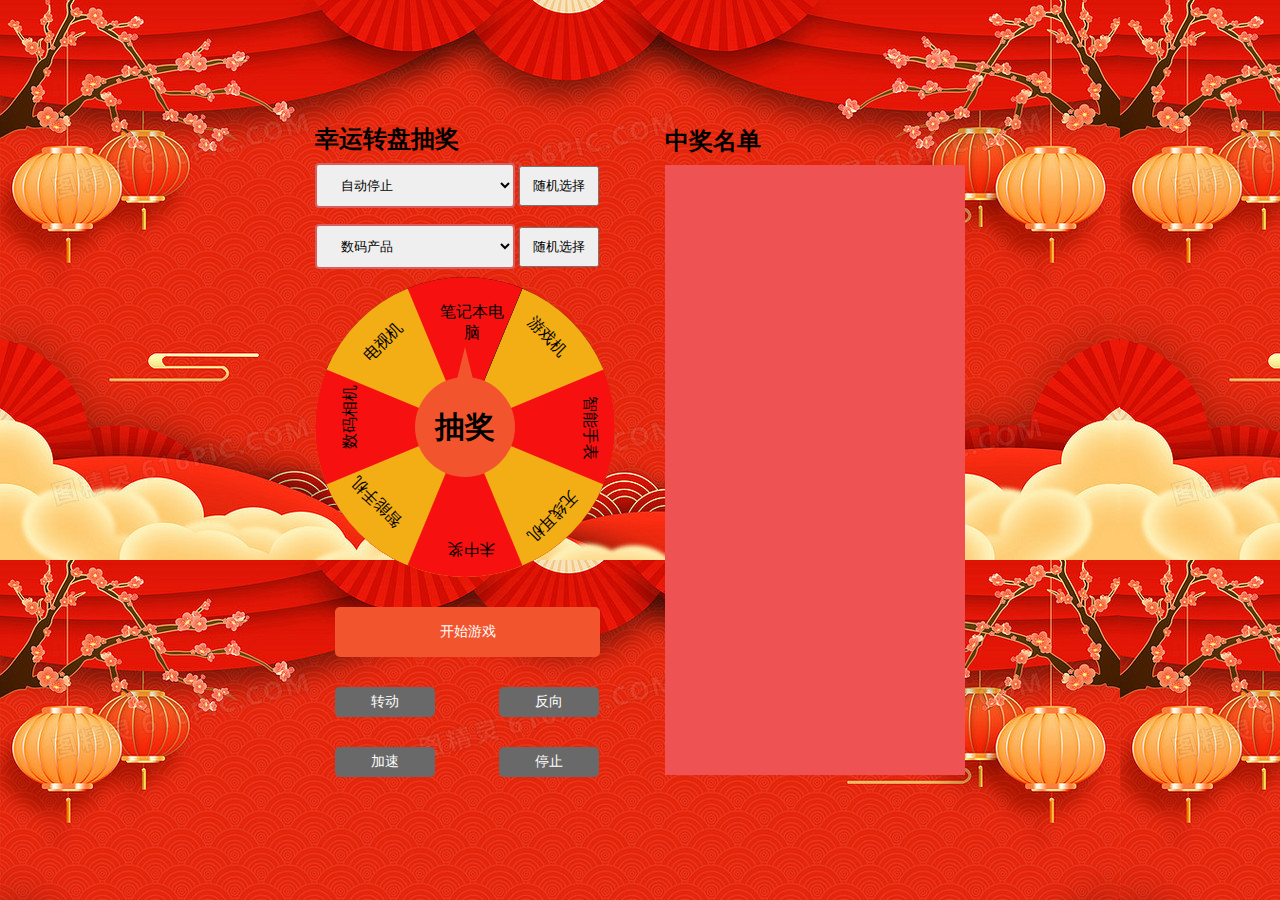
<file: index.html>
<!DOCTYPE html>
<html lang="en">
<head>
    <meta charset="UTF-8">
    <!-- 规定浏览器的行为和渲染 -->
    <meta http-equiv="X-UA-Compatible" content="IE=edge">
    <!-- 使得网页在移动设备上正确的缩放 -->
    <meta name="viewport" content="width=device-width, initial-scale=1.0">
    <title>转盘游戏</title>
    <link href="./style.css" type="text/css" rel="stylesheet">
</head>
<style>

</style>
<body>


<div id="congratulationsPopup">
    <h1>Congratulations!</h1>
    <p id="conWords"></p>
    <button id="closeBtn">Close</button>
</div>


<!-- 首先通过分析观察可以知道这是一个双层次结构，
所以需要的是div嵌套结构 -->
<div>
    <label > <h2>幸运转盘抽奖</h2></label><br>
    <select name="select_model" id="stop-model">
        <option value="option1">自动停止</option>
        <option value="option2">点击停止</option>
    </select>
    <button class="random-model" id="stop-model-btn">随机选择</button><br>

    <select name="select_model" id="select_model">
        <option value="option1">数码产品</option>
        <option value="option2">家用电器</option>
        <option value="option3">运动用品</option>
    </select>
    <button class="random-model" id="random-model">随机选择</button>
    <div class="outher">
        <div class="center-double">
            <div class="wapper" id="wapper">
                <div class="left">
                    <!-- 一边4个选项 -->
                    <div class="one"> <span class="text"></span></div>
                    <div class="two"> <span class="text"></span></div>
                    <div class="three"> <span class="text"></span></div>
                    <div class="four"> <span class="text"></span></div>
                </div>
                <div class="right">
                    <div class="one"> <span class="text"></span></div>
                    <div class="two"> <span class="text"></span></div>
                    <div class="three"> <span class="text"></span></div>
                    <div class="four"> <span class="text"></span></div>
                </div>
            </div>
        </div>
        <!-- 图形中间的文字 -->
        <div class="circle" id="circle">
            抽奖
        </div>

    </div>

    <button class="start-game" id="start-game">开始游戏</button>
    <div class="btn-group">
        <button class="btn1 start" id="start-run">转动</button>
        <button id="reverse-run">反向</button>
    </div>
    <div class="btn-group">
        <button class="btn1" id="speed-up">加速</button>
        <button id="pause-run">停止</button>
    </div>
</div>

<div class="gekai"></div>
<div class="ss">
    <label><h2>中奖名单</h2></label>
    <div class="show" id="show1">
        <div class="show2" id="show2">

        </div>
    </div>
</div>

<script src="style.js"></script>

</body>
</html>
</file>
<file: style.css>
*{
    margin:0;
    padding:0;
}

body{
    background-image: url("./image/bg.jpg");
    /* 让div盒子放到屏幕中间 */
    display: flex;
    justify-content: center;
    align-items: center;
    height: 100vh;
}


.outher{
    width:300px;
    height: 300px;
    position: relative;
    border-radius: 50%;
}

.wapper{
    width:300px;
    height: 300px;
    border-radius: 50%;
    overflow: hidden;
    background-color: black;
    transform:rotate(22.5deg);
    /* background-color: dimgray; */
 }

 .left{
     position: absolute;
     width: 150px;
     height: 300px;
     left:0;
     overflow: hidden;
 }

 .left .text{
     position: absolute;
     top:30px;
     left:55%;
     transform:rotate(-22.5deg);
     text-align: center;
 }

 .right .text{
     position: absolute;
     top:25px;
     left:11%;
     transform:rotate(22.5deg);
     text-align: center;
 }

 
 .right{
     position: absolute;
     width: 150px;
     height: 300px;
     right:0;
     overflow: hidden;
     text-align: center;
 }


 .left div{
   position: absolute;
   top:0;
   left:0;
   width: 100%;
   height: 100%;
   transform-origin: right center;
}

.left div.one{
   background-color: #f61010;
}


.left div.two{
   background-color: #f3ae16;
   transform:rotate(-45deg);
}

.left div.three{
   background-color: #f61010;
   transform:rotate(-90deg);
}

.left div.four{
   background-color: #f3ae16;
   transform:rotate(-135deg);
} 


.right div{
   position: absolute;
   top:0;
   left:0;
   width: 100%;
   height: 100%;
   transform-origin: left center;
}


.right div.one{
   background-color: #f3ae16;
}


.right div.two{
   background-color: #f61010;
   transform:rotate(45deg);
}

.right div.three{
   background-color: #f3ae16;
   transform:rotate(90deg);
}

.right div.four{
 
   background-color: #f61010;
   transform:rotate(135deg);
} 

.circle{
   width: 100px;
   height: 100px;
   background-color:#f2552e ;
   position: absolute;
   left:50%;
   top:50%;
   transform:translate(-50%,-50%);
   border-radius: 50%;
   text-align: center;
   line-height: 100px;
   font-size: 30px;
   font-weight: bold;
   cursor: default;
   user-select: none;
}

.circle:after{
    width: 0;
    height: 0;
    border:40px solid #f2552e ;;
    border-left-width: 10px;
    border-right-width: 10px;
    position: absolute;
    content:"";
    border-left-color: transparent;
    border-top-color: transparent;
    border-right-color: transparent;
    top:-70px;
    left:calc(50% - 10px);
    z-index: -1;
}

.btn-group{
   margin-top:30px;
}
.btn-group button{
   width: 100px;
   height: 30px;
   background-color: dimgray;
   border:none;
   border-radius: 5px;
   color:#fff;
   font-size: 14px;
   cursor: default;
   /* margin-right: 10px; */
}
.btn1{
   margin-right:60px;
   margin-left:20px;
}

.start-game{
   width: 265px;
   height: 50px;
   background-color: #f2552e;
   border:none;
   border-radius: 5px;
   color:#fff;
   font-size: 14px;
   cursor: pointer;
   margin-left:20px;
   margin-top:30px;
   cursor: pointer;
}

select {
    width: 200px;
    padding: 12px 20px;
    margin: 8px 0;
    box-sizing: border-box;
    border: 2px solid #d75f5f;
    border-radius: 4px;
    display: inline-block;
    }
select:focus {
     outline: none;
     border-color: #999;
}
label {
    display: inline-block;
    margin-right: 10px;
}

.show{
    width: 300px;
    height: 610px;
    background-color: #ef5252;
    overflow: scroll;
    margin-top:8px;
}

.gekai{
    width: 50px;
    height: 300px;
}

.center-double{
     display: flex;
     float: left;
     width: 300px;
     height: 300px;
}

.show2{
    /*height: 2000px;*/
}

.random-model{
    width: 80px;
    height: 40px;
    cursor: pointer;
}

#congratulationsPopup {

    width: 400px;
    height: 200px;
    display: none;
    position: fixed;
    top: 50%;
    left: 50%;
    transform: translate(-50%, -50%);
    background-color: #e36c52;
    padding: 20px;
    box-shadow: 0 0 10px rgba(0, 0, 0, 0.3);
    z-index: 9999;
}

#closeBtn{
    width: 100%;
    height: 50px;
    margin-top:60px;
}
</file>
